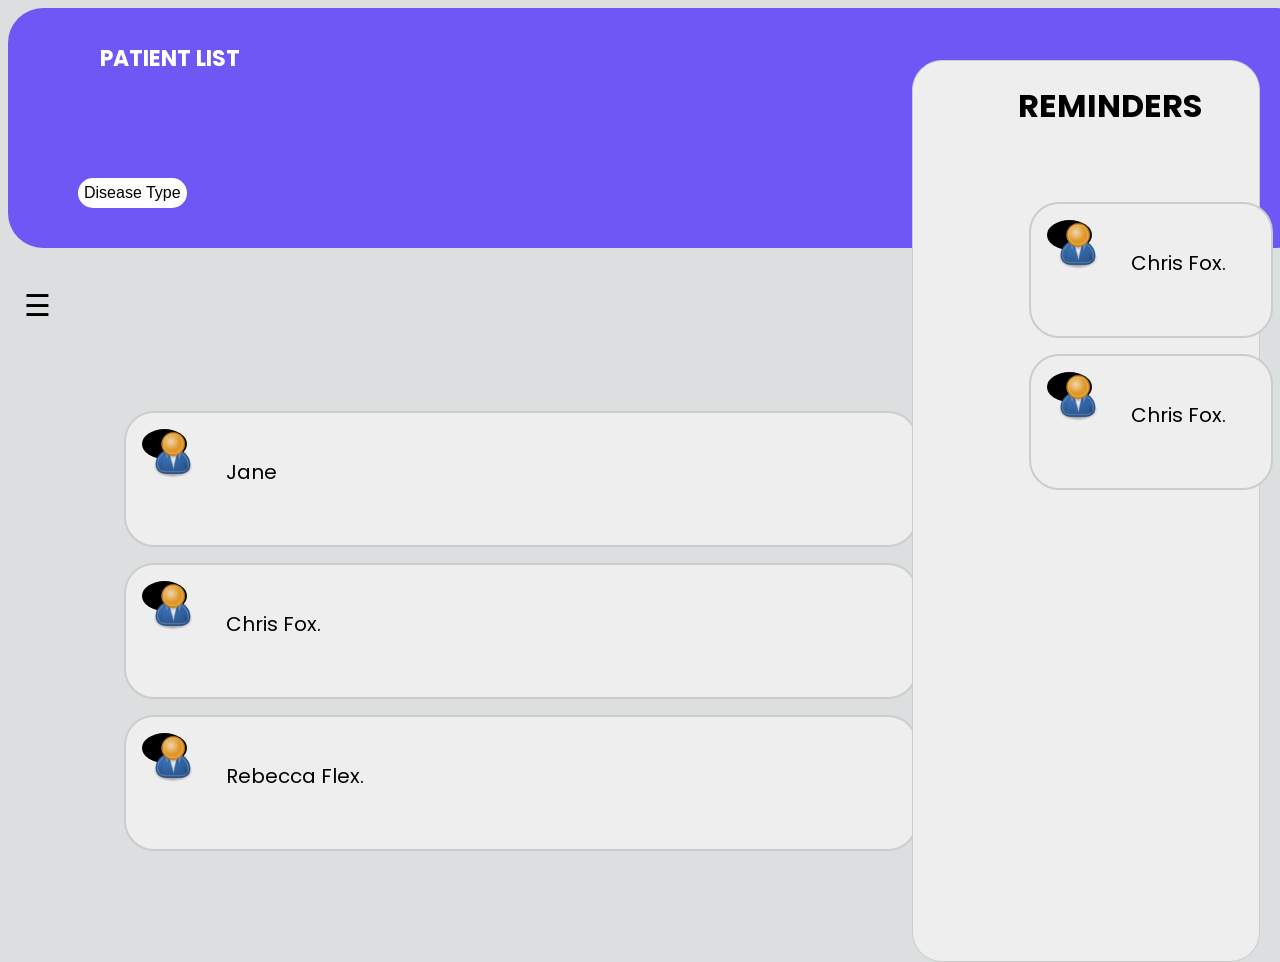
<file: Doctor_page.html>
<!DOCTYPE html>
<html>
<head>
<meta name="viewport" content="width=device-width, initial-scale=1">
<link rel="stylesheet" type="text/css" href="cssfiles/page1style.css">
 <link href='https://fonts.googleapis.com/css?family=Poppins' rel='stylesheet'>
</head>
<body>

<script>
/* When the user clicks on the button,
toggle between hiding and showing the dropdown content */
function myFunction() {
  document.getElementById("myDropdown").classList.toggle("show");
}

function filterFunction() {
  var input, filter, ul, li, a, i;
  input = document.getElementById("myInput");
  filter = input.value.toUpperCase();
  div = document.getElementById("myDropdown");
  a = div.getElementsByTagName("a");
  for (i = 0; i < a.length; i++) {
    txtValue = a[i].textContent || a[i].innerText;
    if (txtValue.toUpperCase().indexOf(filter) > -1) {
      a[i].style.display = "";
    } else {
      a[i].style.display = "none";
    }
  }
}
</script>


<div id="rcorners1"">
	<p><b>PATIENT LIST</b></p>
	<br><br>

  <div class="dropdown">
  <button onclick="myFunction()" class="dropbtn">Disease Type</button>
  <div id="myDropdown" class="dropdown-content">
    <input type="text" placeholder="Search.." id="myInput" onkeyup="filterFunction()">
    <a href="#about">About</a>
    <a href="#base">Base</a>
  </div>
  </div>


</div>

<div id="mySidenav" class="sidenav">
  <a href="javascript:void(0)" class="closebtn" onclick="closeNav()">&times;</a>
  <a href="#">About</a>
  <a href="#">Services</a>
  <a href="#">Settings</a>
  <a href="index.html">Login Page</a>
</div>

<div id="main">
  <h2></h2>
  <span style="font-size:30px;cursor:pointer" onclick="openNav()">&#9776;</span>
</div>

<script>
function openNav() {
  document.getElementById("mySidenav").style.width = "250px";
  document.getElementById("main").style.marginLeft = "250px";
}

function closeNav() {
  document.getElementById("mySidenav").style.width = "0";
  document.getElementById("main").style.marginLeft= "0";
}
</script>
<div class="container">
  <a href="patient_dashboard.html">
  <button class="button" type="submit"><img src="images/user.png" alt="Avatar" style="width:50px"></button>
  <p><span>Jane</span></p>
  </a>
</div>

<div class="container">
  <button class="button" type="submit"><img src="images/user.png" alt="Avatar" style="width:50px"></button>
  <p><span>Chris Fox.</span></p>
</div>

<div class="container">
  <button class="button" type="submit"><img src="images/user.png" alt="Avatar" style="width:50px"></button>
  <p><span>Rebecca Flex.</span></p>
  
</div>

<div class="reminder">
	<h1 ><font style="Poppins"> &nbsp; &nbsp; &nbsp; &nbsp;&nbsp; &nbsp; &nbsp; &nbsp; REMINDERS   &nbsp; &nbsp;  </font></h1>

	<div class="container">
  <button class="button" type="submit"><img src="images/user.png" alt="Avatar" style="width:50px"></button>
  <p><span>Chris Fox.</span></p>
</div>

	<div class="container">
  <button class="button" type="submit"><img src="images/user.png" alt="Avatar" style="width:50px"></button>
  <p><span>Chris Fox.</span></p></div>

</div>
</body>
</html>
</file>
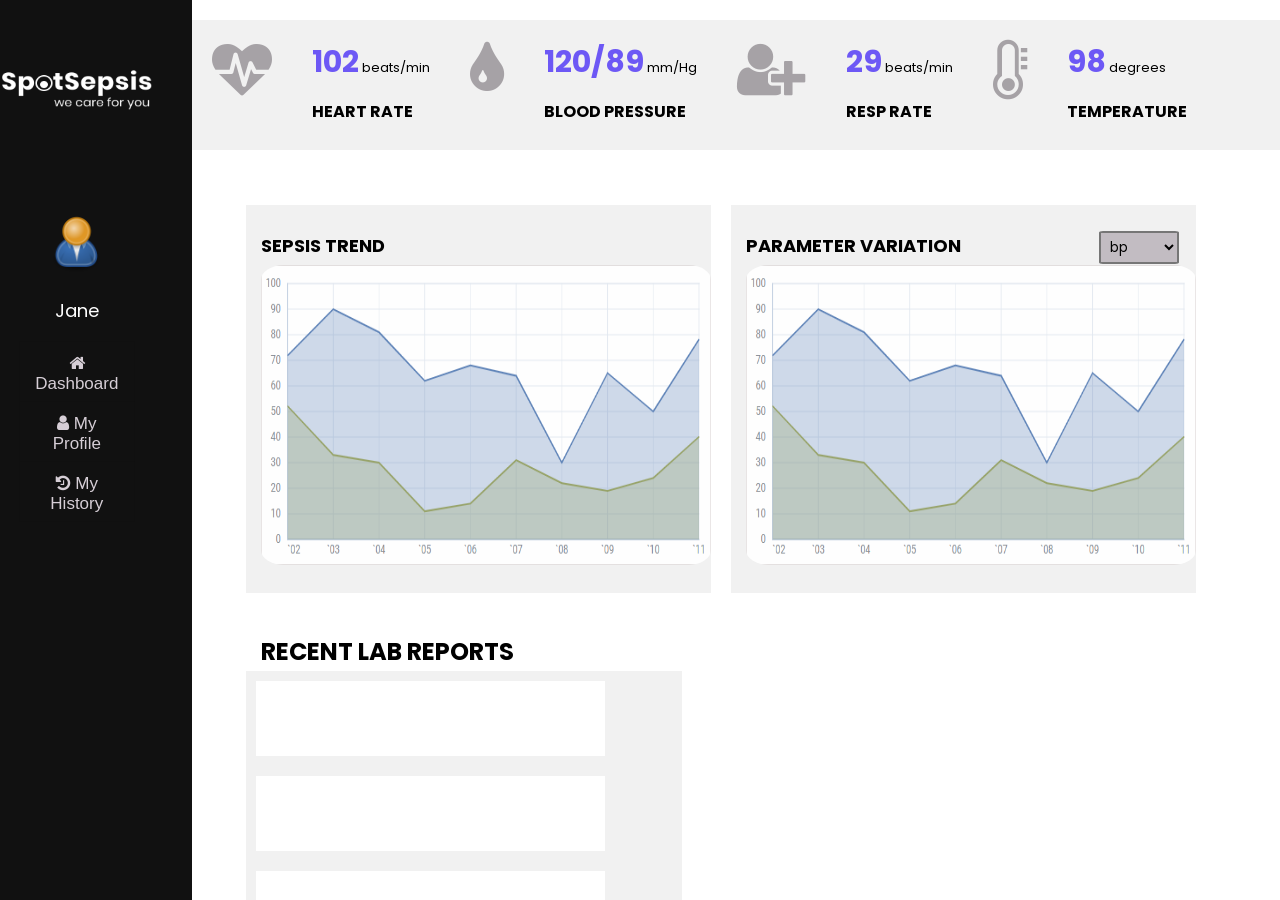
<file: patient_dashboard.html>
<!DOCTYPE html>
<html>
<head>
<meta name="viewport" content="width=device-width, initial-scale=1">
<link rel="stylesheet" type="text/css" href="cssfiles/dashstyle.css">
<link href='https://fonts.googleapis.com/css?family=Poppins' rel='stylesheet'>
<link rel="stylesheet" href="https://cdnjs.cloudflare.com/ajax/libs/font-awesome/4.7.0/css/font-awesome.min.css">


<style type="text/css">
  p{
    font-family: 'Poppins';font-size: 18px;
  }
  
</style>
</head>
<body>

<div class="split left">
  <div class="centered">
    <img src="images/AppLogo.png" alt="Avatar woman" width="60px" height="40px">
  </div>
  <div class="piccentre" >
     <div class="profile"><img src="images/user.png" width="60px" height="60px" ></div>
     <p>Jane</p>
  

  <button class="btn" onclick="location.href='Doctor_page.html'"><i class="fa fa-home"></i> Dashboard</button>
  <button class="btn"><i class="fa fa-user"></i>  My Profile</button>
  <button class="btn"><i class="fa fa-history"></i> My History</button>
  
  </div>
</div>

<div class="split right">
  
    <div class="flex-container">

      <div><i class="fa fa-heartbeat w3-xxxlarge" aria-hidden="true" style="color: #a6a2a6; font-size: 60px"></i></div> 
      <div><b>102</b><font size="2px" style="color: black"> beats/min</font> <br><font size="3px" style="color: black"><b>HEART RATE</b></font></div>
       
      <div><i class="fa fa-tint w3-xxxlarge" aria-hidden="true" style="color: #a6a2a6; font-size: 60px"></i></div>
      <div><b>120/89</b><font size="2px" style="color: black"> mm/Hg</font> <br><font size="3px" style="color: black"><b>BLOOD PRESSURE</b></font></div>
      
      <div><i class="fa fa-user-plus w3-xxxlarge" aria-hidden="true" style="color: #a6a2a6; font-size: 60px"></i></div> 
      <div><b>29</b><font size="2px" style="color: black"> beats/min</font> <br><font size="3px" style="color: black"><b>RESP RATE</b></font></div>
       
      <div><i class="fa fa-thermometer-empty w3-xxxlarge" aria-hidden="true" style="color: #a6a2a6; font-size: 60px"></i></div>
      <div><b>98</b><font size="2px" style="color: black"> degrees</font> <br><font size="3px" style="color: black"><b>TEMPERATURE</b></font></div>
        
   
    </div>

    <div class="flex-container2">

      <div><font size="4px"><b>SEPSIS TREND</b></font>  <img src="images/grap.png" style="width: 450px; height: 300px;"></div>
      <div><font size="4px"><b>PARAMETER VARIATION</b></font>
      <select>
          <option value="bp"><b>bp</b></option>
          <option value="heart">heart</option>
          <option value="o2sat">o2sat</option>
          <option value="audi">Audi</option> 
        </select><img src="images/grap.png" style="width: 450px; height: 300px;"></div>
      
    <!-- </div> -->

    </div>

    <div class="flex-container2"><div id="report">
      
      <div><font size="5px"><b>RECENT LAB REPORTS</b></font></div>
      </div>
    </div>
    

    <div class="flex-container3">
        <div>1</div>
        <div>2</div>
        <div>3</div>  
    </div>
    
</div>

     
</body>
</html>
</file>
<file: cssfiles/page1style.css>
body {
  font-family: "Poppins", sans-serif;
  background-color: #dcdfe0;
}

.sidenav {
  height: 100%;
  width: 0;
  position: fixed;
  z-index: 1;
  top: 0;
  left: 0;
  background-color: #111;
  overflow-x: hidden;
  transition: 0.5s;
  padding-top: 60px;
}

.sidenav a {
  padding: 0px 8px 8px 32px;
  text-decoration: none;
  font-size: 25px;
  color: #818181;
  display: block;
  transition: 0.3s;
}

.sidenav a:hover {
  color: #f1f1f1;
}

.sidenav .closebtn {
  position: absolute;
  top: 0;
  right: 25px;
  font-size: 36px;
  margin-left: 50px;
}

#main {
  transition: margin-left .5s;
  padding: 16px;
}

@media screen and (max-height: 450px) {
  .sidenav {padding-top: 15px;}
  .sidenav a {font-size: 18px;}
}

#rcorners1 {
  border-radius: 35px;
  background: #6d58f5;
  padding: 20px; 
  width: 100%;
  height: 200px;  
}

/*FILTER DROPDOWN*/
.dropbtn {
  background-color: white;
  padding: 6px;
  font-size: 16px;
  font-family: 'Poppins'
  color: black;
  border: none;
  cursor: pointer;
  border-radius: 35px;
   bottom: 30px;

}

.dropbtn:hover, .dropbtn:focus {
  background-color: #dcdfe0;
}

#myInput {
  box-sizing: border-box;
  background-image: url('searchicon.png');
  background-position: 14px 12px;
  background-repeat: no-repeat;
  font-size: 16px;
  font-family: 'Poppins'
  padding: 14px 20px 12px 45px;
  border: none;
  border-bottom: 1px solid #ddd;
}

#myInput:focus {outline: 3px solid #ddd;}

.dropdown {
  position: relative;
  top: 100px;
  right: 50px;
  left: 50px;
  display: inline-block;
}

.dropdown-content {
  display: none;
  position: absolute;
  background-color: #f6f6f6;
  min-width: 230px;
  overflow: auto;
  border: 1px solid #ddd;
  z-index: 1;
}

.dropdown-content a {
  color: black;
  padding: 12px 16px;
  text-decoration: none;
  display: block;
  font-family: 'Poppins'
}

.dropdown a:hover {background-color: #ddd;}

.show {display: block;}

p{
  position: absolute;
  font-family: 'Poppins';font-size: 22px;
  color: white;
  text-align: center;
  left: 100px;
  top: 20px;
}



.container {
  width: 60%;
  position: relative;
  top: 50px;
  border: 2px solid #ccc;
  background-color: #eee;
  border-radius: 30px;
  padding: 16px;
  margin: 16px;
  height: 100px;
  right: 300px;
  left: 100px;
}

.container::after {
  content: "";
  clear: both;
  display: table;
  color: black;
}

.container img {
  float: left;
  margin-right: 20px;
  border-radius: 50%;
}

.container span {
  position: relative;

  font-size: 20px;
  margin-right: 15px;
  width: 50%;
  font-family: 'Poppins';
  color: black;
}

.button {
 background-color: black; 
  border: none;
  border-radius: 50%;
  color: white;
  
  text-align: center;
  text-decoration: none;
  display: inline-block;
  font-size: 16px;
  /*argin: 4px 2px;*/
  cursor: pointer;
  right: 20px;
  width: 45px;
  height: 30px;
}

.reminder{
  width: 27%;
  position: absolute;
  top: 60px;
  border: 1px solid #ccc;
  background-color: #eee;
  border-radius: 30px;
  right: 20px;
  height: 100%;
}
</file>
<file: cssfiles/dashstyle.css>
body {
  font-family: Arial;
  color: white;
}

.split {
  height: 100%;
  width: 15%;
  position: fixed;
  z-index: 1;
  top: 0;
  overflow-x: hidden;
  padding-top: 20px;
}

.left {
  left: 0;
  background-color: #111;
}

.right {
  right: 0;
  width: 85%;
  background-color: white;
}

.centered {
  position: absolute;
  top: 10%;
  left: 40%;
  transform: translate(-50%, -50%);
  text-align: center;
}

.centered img {
  width: 150px;
  left: 40%;
}
.piccentre{
  position: absolute;
  top: 40%;
  left: 40%;
  transform: translate(-50%, -50%);
  text-align: center;
  border-radius: 50%;
}
.profile{
    border-radius: 50px;
  }

  .btn {
    top: 100px;
    height: 60px;
  background-color: #111;
  border: none;
  color: #d6ced6;
  padding: 12px 16px;
  font-size: 17px;
  cursor: pointer;
}
.btn:hover {
  background-color: #524e52;
}

.flex-container {

  top: 30%;
  left: 2%;
  display: flex;
  background-color: #f1f1f1;
  width: 100%;
  
}

.flex-container > div {
  font-family: 'Poppins';
  color: #6d58f5;
  left: 2%;
  top: 30%;
  border-right-color: black;
  background-color: #f1f1f1;
  margin: 5px;
  padding: 15px;
  font-size: 30px;
}

.flex-container2 {
  position: relative;
  top: 5%;
  left: 2%;
  display: flex;
  background-color: white;
  width: 100%;
  border-radius: 2px;
  
}

.flex-container2 > div {
  width: 40%;
  position: relative;
  font-family: 'Poppins';
  color: black;
  left: 2%;
  right: 5%;
  top: 5%;
  border-right-color: black;
  background-color: #f1f1f1;
  margin: 10px;
  padding: 15px;
  font-size: 30px;
}
.flex-container2 > div > img {
  border-radius: 5%;
}
.flex-container2 > div > select {
  border-radius: 5%;
  border-width: 2px;
  width: 80px;
  position: relative;
  left: 30%;
  font-family: 'Poppins';
  background-color:  #c2bcc2;
  padding: 1%;
  font-style: "font-size=4px";
}
#report{
  background-color: white;
}

.flex-container3 {
  position: relative;
  top: 2%;
  left: 5%;
  width: 40%;
  display: flex;
  flex-direction: column;
  background-color: #f1f1f1;
}

.flex-container3 > div {
  background-color: white;
  width: 80%;
  margin: 10px;
  text-align: center;
  line-height: 75px;
  font-size: 30px;
}
</file>
